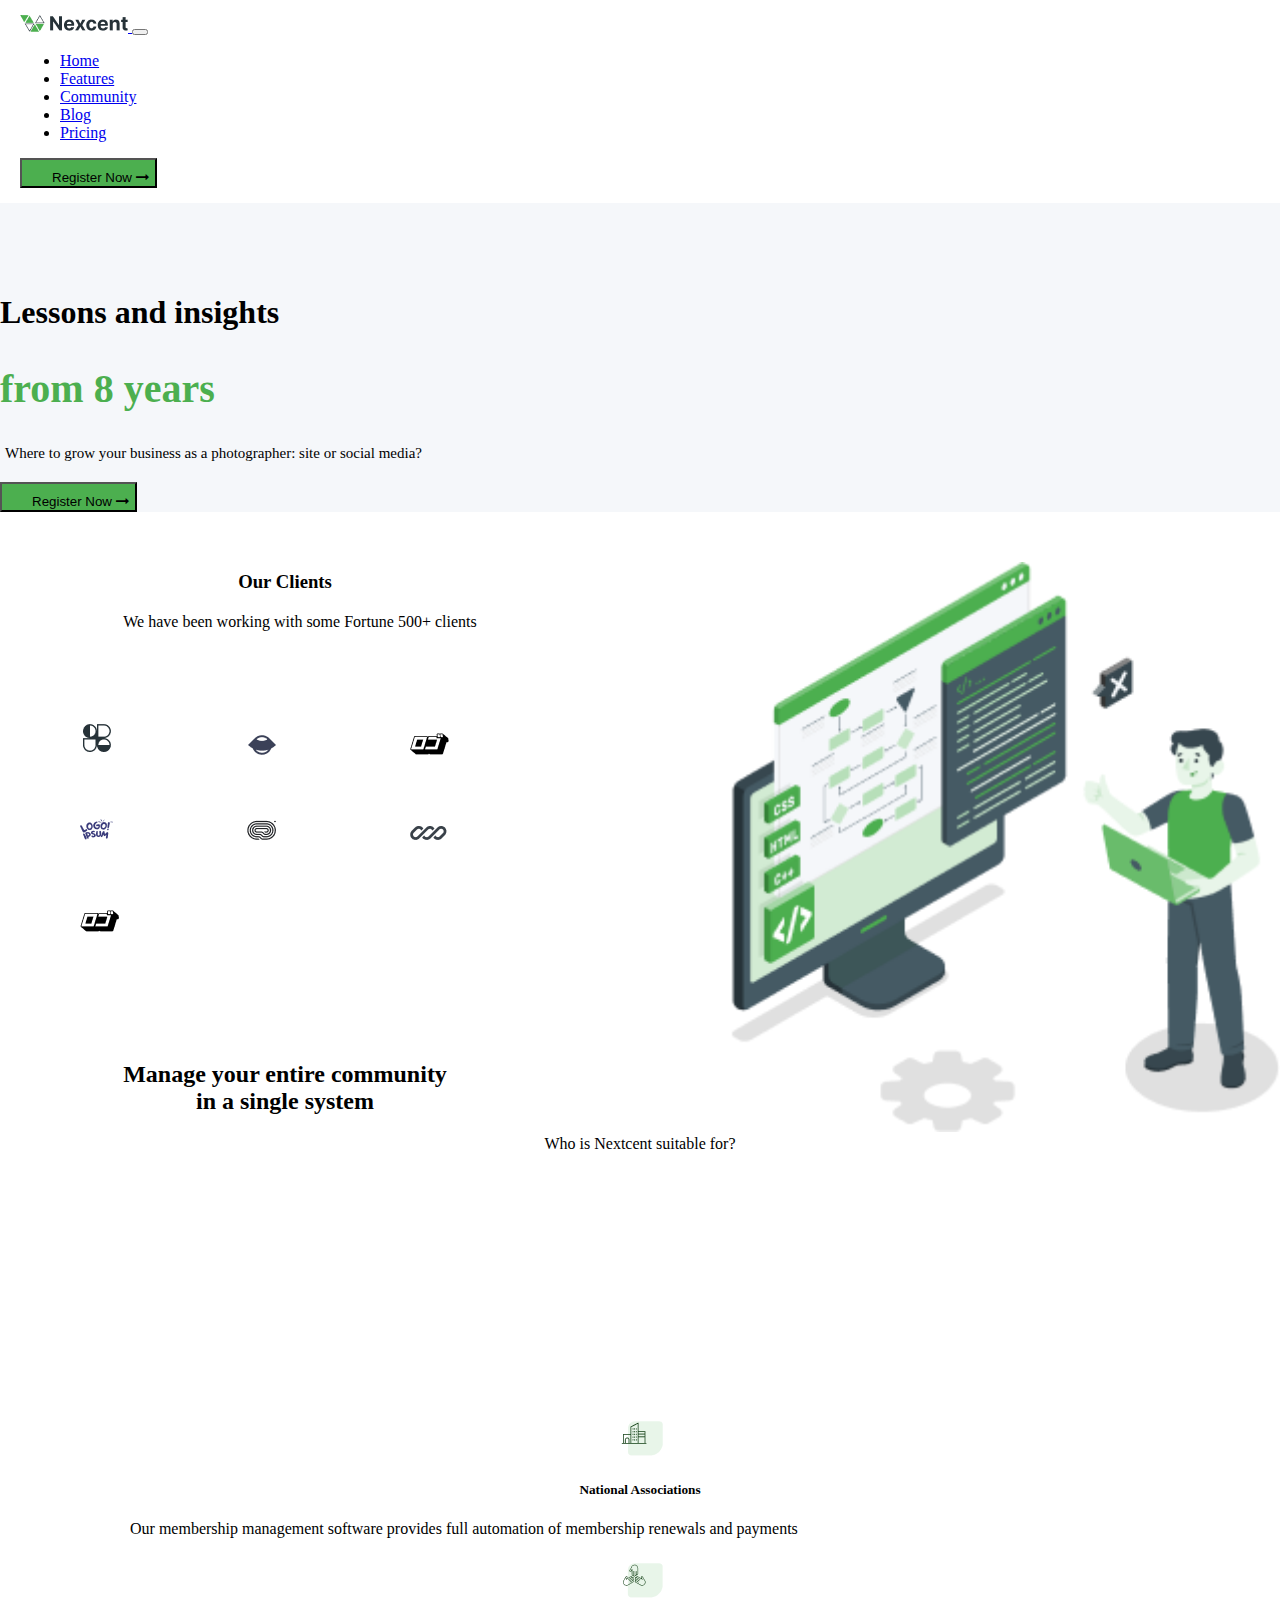
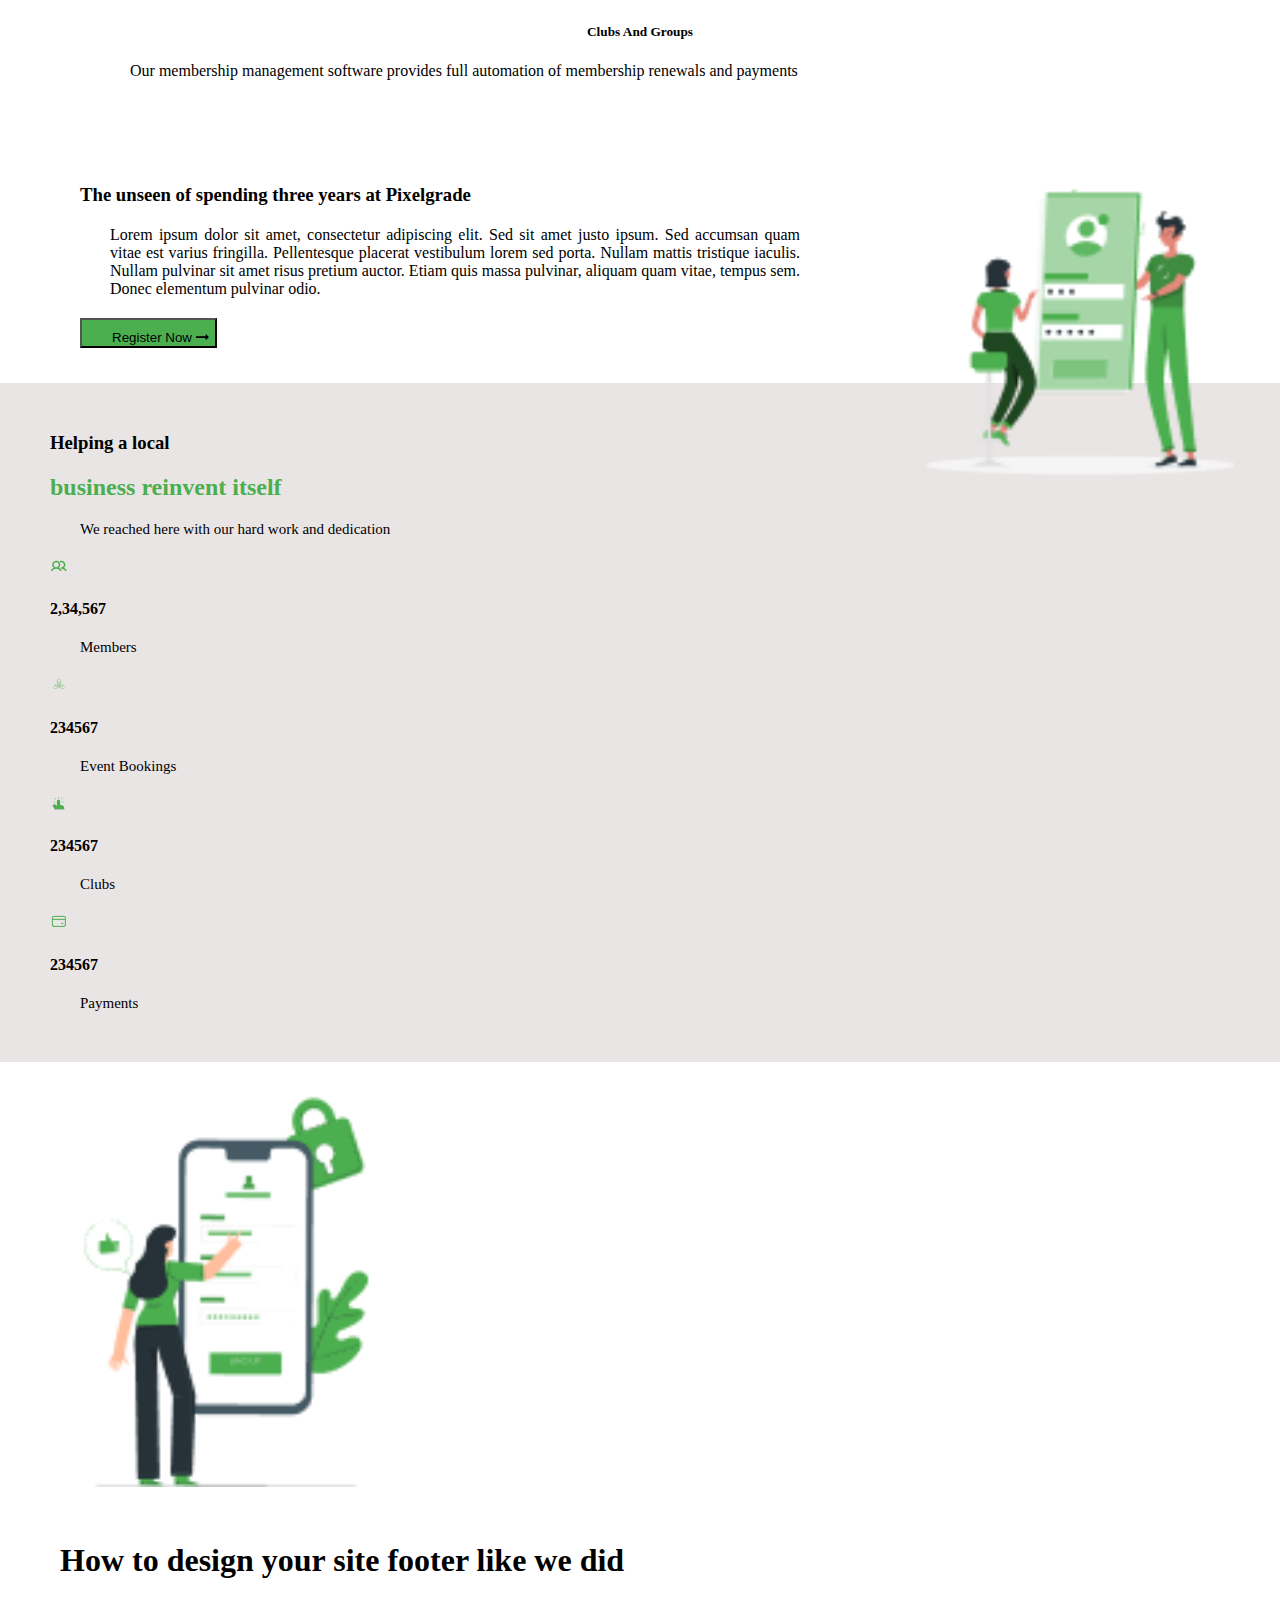
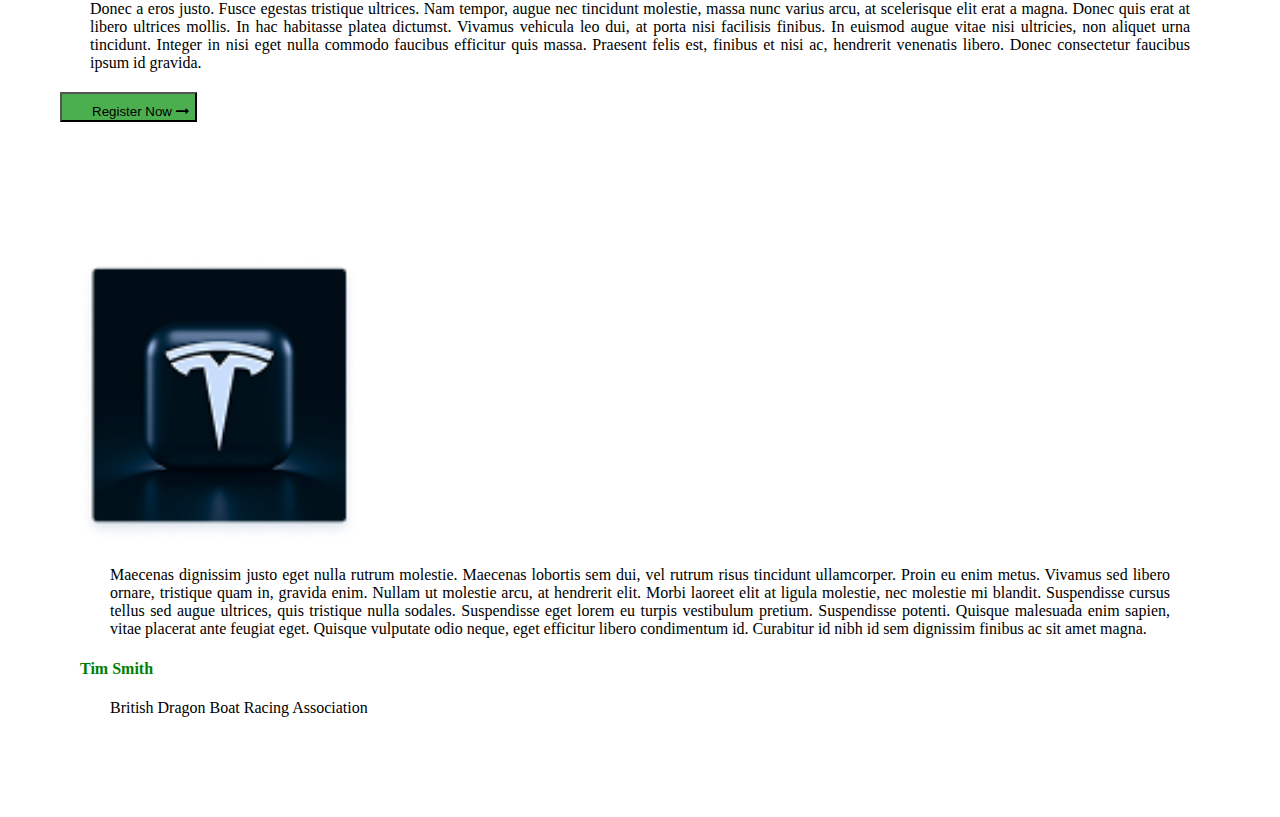
<file: index_2.html>
<!DOCTYPE html>
<html lang="en">
  <head>
    <meta charset="UTF-8" />
    <meta name="viewport" content="width=device-width, initial-scale=1.0" />
    <title>Nexcent</title>
    <link
      href="https://cdn.jsdelivr.net/npm/bootstrap@5.3.8/dist/css/bootstrap.min.css"
      rel="stylesheet"
      integrity="sha384-sRIl4kxILFvY47J16cr9ZwB07vP4J8+LH7qKQnuqkuIAvNWLzeN8tE5YBujZqJLB"
      crossorigin="anonymous"
    />
      <link rel="stylesheet" href="style_2.css"/>
       <link rel="stylesheet" href="aos.css"/>
      

    <link rel="stylesheet" href="css/font-awesome.css">
  </head>

  <body>
    
    <header class="container-fluid" style="margin:0px auto;">
      <div class="row navbar navbar-expand-lg ">
        <div class="col-md-3 col-12">
          <a class="navbar-brand" href="#">
            <img src="Logo.png" alt="Nexcent Logo" />
          </a>

          <button
            class="navbar-toggler"
            type="button"
            data-bs-toggle="collapse"
            data-bs-target="#navbarNavDropdown"
            aria-controls="navbarNavDropdown"
            aria-expanded="false"
            aria-label="Toggle navigation"
          >
            <span class="navbar-toggler-icon"></span>
          </button>
        </div>
        <div class="col-md-7 col-12">
          <div class="collapse navbar-collapse m-0 auto" id="navbarNavDropdown">
            <ul class="navbar-nav me-auto mb-2 mb-lg-0">
              <li class="nav-item">
                <a class="nav-link active" href="#">Home</a>
              </li>
              <li class="nav-item">
                <a class="nav-link active" href="#">Features</a>
              </li>
              <li class="nav-item">
                <a class="nav-link active" href="#">Community</a>
              </li>
              <li class="nav-item">
                <a class="nav-link active" href="#">Blog</a>
              </li>
              <li class="nav-item">
                <a class="nav-link active" href="#">Pricing</a>
              </li>
            </ul>
          </div>
        </div>
        <div class="col-md-2 col-12">
          <button type="button" class="btn btn-success">
           Register Now  <i class="fa fa-long-arrow-right"></i> 
        
          </button>
        </div>
      </div>
    </header>

     <section class="hero_section">
      <div class="container">
        <div class="row">
          <div class="col-md-6 col-12">
            <div class="heading">
              <h1>Lessons and insights</h1>
              <h2>from 8 years</h2>
              <p>
                Where to grow your business as a photographer: site or social
                media?
              </p>

              <button type="button" class="btn btn-success">
                Register Now   <i class="fa fa-long-arrow-right"></i> 
                
              </button>
            </div>
          </div>
          <div class="col-md-6 col-12">
            <div class="image">
              <img src="Illustration.png" alt="" />
            </div>
          </div>
        </div>
      </div>
    </section>
    
    <section class="text">
      <div class="container">
        <div class="row">
          <div class="col">
            <h3>Our Clients</h3>
            <p>We have been working with some Fortune 500+ clients</p>
          </div>
        </div>
      </div>
    </section>
    <section class="iconarea">
      <div class="container">
        <div class="row">
          <div class="col">
            <div class="logo">
              <img src="Logo (1).png" alt="images" />
              <img src="Logo (2).png" alt="images" />
              <img src="Logo (3).png" alt="images" />
              <img src="Logo (4).png" alt="images" />
              <img src="Logo (5).png" alt="images" />
              <img src="Logo (6).png" alt="images" />
              <img src="Logo (7).png" alt="images" />
            </div>
          </div>
        </div>
      </div>
    </section>
    <section class="managearea">
      <div class="container">
        <div class="row">
          <div class="col-md-12 col-12 align-items-center">
            <h2>
              Manage your entire community<br />
              in a single system
            </h2>
            <p>Who is Nextcent suitable for?</p>
          </div>
        </div>
      </div>
    </section>
  
    <section class="organisation">
      <div class="container">
        <div class="row">
          <div class="col-md-4 col-12" data-aos="fade-up-right">
            <div class="association">
              <img src="Icon.png" alt="" />
              <h5>Membership Organisations</h5>
              <p>
                Our membership management software provides full automation of
                membership renewals and payments
              </p>
            </div>
          </div>
          <div class="col-md-4 col-12">
            <div class="box">
              <img src="Icon (1).png" alt="" />
              <h5>National Associations</h5>
              <p>
                Our membership management software provides full automation of
                membership renewals and payments
              </p>
            </div>
          </div>
          <div class="col-md-4 col-12">
            <div class="box">
              <img src="Icon (2).png" alt="" />
              <h5>Clubs And Groups</h5>
              <p>
                Our membership management software provides full automation of
                membership renewals and payments
              </p>
            </div>
          </div>
        </div>
      </div>
    </section>
  
     <section class="framearea">
      <div class="container-fluid">
        <div class="row">
          <div class="col-md-5 col-12">
            <div class="frame">
              <img src="Frame 35 .png" alt=""/>
            </div>
          </div>
          <div class="col-md-7 col-12">
            <div class="paragraph">
              <h3>The unseen of spending three years at Pixelgrade</h3>
              <p>
                Lorem ipsum dolor sit amet, consectetur adipiscing elit. Sed sit
                amet justo ipsum. Sed accumsan quam vitae est varius fringilla.
                Pellentesque placerat vestibulum lorem sed porta. Nullam mattis
                tristique iaculis. Nullam pulvinar sit amet risus pretium
                auctor. Etiam quis massa pulvinar, aliquam quam vitae, tempus
                sem. Donec elementum pulvinar odio.
              </p>
              <button type="button" class="btn btn-success">
                Register Now  <i class="fa fa-long-arrow-right"></i> 
              </button>
            </div>
          </div>
        </div>
      </div>
    </section> 
  
    <section class="score">
      <div class="container">
        <div class="row align-items-center">
          <div class="col-md-6 col-12">
            <h3>Helping a local</h3><h2>business reinvent itself</h2> 
            <p>We reached here with our hard work and dedication</p>
          </div>
          <div class="col-md-6 col-12">
            <div class="row">
              <div class="col-md-3 col-12">
                <div class="member">
                <img src="Icon (3).png" alt="" />
                <h4>2,34,567</h4>
                <p>Members</p>
                </div>
              </div>
              <div class="col-md-3 col-12">
                <div class="event">
                <img src="Icon (4).png" alt="" />
                <h4>234567</h4>
                <p>Event Bookings</p>
                </div>
              </div>
              <div class="row">
                <div class="col-md-3 col-12">
                  <div class="club">
                  <img src="Icon (5).png" alt="" />
                  <h4>234567</h4>
                  <p>Clubs</p>
                  </div>
                </div>
                <div class="col-md-3 col-12">
                  <div class="payment">
                  <img src="Icon (6).png" alt="" />
                  <h4>234567</h4>
                  <p>Payments</p>
                  </div>
                </div>
              </div>
            </div>
          </div>
        </div>
      </div>
    </section>
  
    <section class="lockarea">
      <div class="container">
        <div class="row">
          <div class="col-md-5 col-12">
            <img src="pana.png" alt="" />
          </div>
          <div class="col-md-7 col-12">
            <div class="lock_para">
            <h1>How to design your site footer like we did</h1>
            <p>
              Donec a eros justo. Fusce egestas tristique ultrices. Nam tempor,
              augue nec tincidunt molestie, massa nunc varius arcu, at
              scelerisque elit erat a magna. Donec quis erat at libero ultrices
              mollis. In hac habitasse platea dictumst. Vivamus vehicula leo
              dui, at porta nisi facilisis finibus. In euismod augue vitae nisi
              ultricies, non aliquet urna tincidunt. Integer in nisi eget nulla
              commodo faucibus efficitur quis massa. Praesent felis est, finibus
              et nisi ac, hendrerit venenatis libero. Donec consectetur faucibus
              ipsum id gravida.
            </p>
            <button type="button" class="btn btn-success">Register Now  <i class="fa fa-long-arrow-right"></i> </button>
            </div>
          </div>
        </div>
      </div>
    </section>
    
    <section class="customers">
      <div class="container">
        <div class="row">
          <div class="col-md-6 col-12">
            <img src="image 9 (2).png" alt="" />
          </div>
          <div class="col-md-6 col-12">
            <p>
              Maecenas dignissim justo eget nulla rutrum molestie. Maecenas
              lobortis sem dui, vel rutrum risus tincidunt ullamcorper. Proin eu
              enim metus. Vivamus sed libero ornare, tristique quam in, gravida
              enim. Nullam ut molestie arcu, at hendrerit elit. Morbi laoreet
              elit at ligula molestie, nec molestie mi blandit. Suspendisse
              cursus tellus sed augue ultrices, quis tristique nulla sodales.
              Suspendisse eget lorem eu turpis vestibulum pretium. Suspendisse
              potenti. Quisque malesuada enim sapien, vitae placerat ante
              feugiat eget. Quisque vulputate odio neque, eget efficitur libero
              condimentum id. Curabitur id nibh id sem dignissim finibus ac sit
              amet magna.
            </p>
            <h4>Tim Smith</h4>
            <p>British Dragon Boat Racing Association</p>
          </div>
          
        </div>
      </div>
    </section>
  </body>
  <script
    src="https://cdn.jsdelivr.net/npm/bootstrap@5.3.8/dist/js/bootstrap.bundle.min.js"
    integrity="sha384-FKyoEForCGlyvwx9Hj09JcYn3nv7wiPVlz7YYwJrWVcXK/BmnVDxM+D2scQbITxI"
    crossorigin="anonymous"
  ></script>
  <script src="aos.js"></script>
		

		<script>
			AOS.init({
				easing: 'ease-out-back',
				duration: 1000
			});
		</script>

		<script>
			hljs.initHighlightingOnLoad();

			$('.hero__scroll').on('click', function(e) {
				$('html, body').animate({
					scrollTop: $(window).height()
				}, 1200);
			});
		</script>

</html>
</file>
<file: style_2.css>
body {
  background-color: white;
  margin: 0px auto;
  align-items: center;
}
.navbar{
  padding: 15px 20px;
  background-color: white;
}


.hero_section {
 
  background-color: #f5f7fa;

}
.image img {
  float: right;
  width: 550px;
  padding-top: 50px;
  padding-left:200px ;

}
.heading {
  text-align: justify;
  /* padding: 20x; */
  padding-top: 70px;
}
.heading h2{
  color:#4CAF4F;
  font-size: 40px;
}

.heading p{
  font-size: 15px;
  margin-left: 5px;
}
.btn{
  background-color: #4CAF4F;
}
.text {
  padding: 40px;
  text-align: center;
}
.text h3 {
  
}
.text p {
  text-align: center;
}
.iconarea {
  
}
.logo img {
  margin-left: 30px;
  padding: 30px 50px;
  text-align: center;
}
.managearea {
  text-align: center;
  padding: 70px 40px;
  /* margin-top: 50px; */
}
.managearea h2 {
  /* text-align: center;
    padding: 320px 40px;
    margin-top: 50px; */
}
.managearea p {
  text-align: center;
}
.boxarea {
  height: 400px;
  float: left;
}
.organisation {

  margin: 10px 50px;
  text-align: center;
  padding: 20px 50px;
}
.association img {
  
}
.framearea {
  text-align: center;
  /* padding: 200px; */
}
.frame {
  float: right;
  /* text-align: center; */
  padding-left: 80px;
}
.paragraph {
  /* float: right; */
  text-align: justify;
  padding: 35px 80px;
}
.paragraph h1,
p {
  text-align: justify;
  margin: 20px 30px;
}
.frame img {
width: 400px;
}
.btn{
  padding-top: 10px;
  padding-left: 30px;
}
.score {
  /* height: 350px; */
  text-align: justify;
  padding: 30px 50px;
  /* margin-top: 30px; */
  background-color: rgb(234, 229, 229);
}
.score h2{
color: #4CAF4F;
}
.score p{
  font-size: 15px;
}

.icon img {
  float: right;
}
.lockarea {
  text-align: justify;
  padding: 30px;
  
}
.lockarea img {
width: 400px;
  /* float: left; */
  /* margin-left: 20px; */
}
.lockarea h1 {
}
.lock_para{
  padding: 30px;
}
.customers {
  
  text-align: justify;
  padding: 80px;
}
.customers img {
  width: 280px;
  text-align: center;
  padding-right: 50px;
  
}
.customers h4 {
  color: green;
}
</file>
